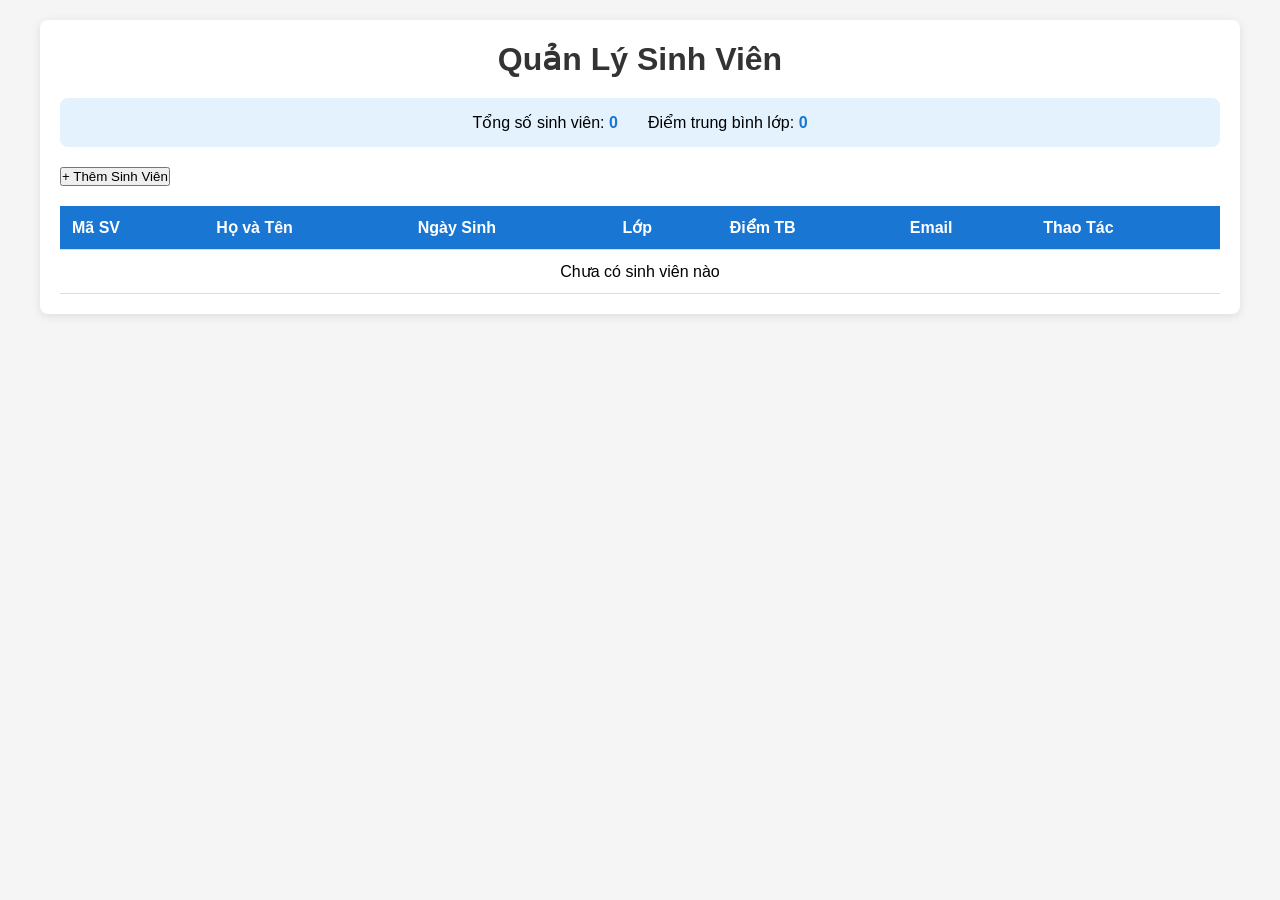
<file: session_03_javascript/bai1_quanly_sinhvien/index.html>
<!DOCTYPE html>
<html lang="vi">

<head>
    <meta charset="UTF-8">
    <meta name="viewport" content="width=device-width, initial-scale=1.0">
    <title>Quản Lý Sinh Viên</title>
    <link rel="stylesheet" href="style.css">
</head>

<body>
    <div class="container">
        <h1>Quản Lý Sinh Viên</h1>

        <div class="stats">
            <div class="stat-item">
                <span>Tổng số sinh viên:</span>
                <span id="totalStudents">0</span>
            </div>
            <div class="stat-item">
                <span>Điểm trung bình lớp:</span>
                <span id="avgScore">0</span>
            </div>
        </div>

        <div class="actions">
            <button class="btn btn-primary" onclick="moForm()">+ Thêm Sinh Viên</button>
        </div>

        <div id="thongbao" class="notification"></div>

        <table>
            <thead>
                <tr>
                    <th>Mã SV</th>
                    <th>Họ và Tên</th>
                    <th>Ngày Sinh</th>
                    <th>Lớp</th>
                    <th>Điểm TB</th>
                    <th>Email</th>
                    <th>Thao Tác</th>
                </tr>
            </thead>
            <tbody id="danhsach"></tbody>
        </table>

        <div id="popup" class="modal">
            <div class="modal-content">
                <div class="modal-header">
                    <h2 id="tieudeForm">Thêm Sinh Viên</h2>
                    <button onclick="dongForm()">&times;</button>
                </div>
                <form onsubmit="luuSinhVien(event)">
                    <div class="form-group">
                        <label>Mã sinh viên:</label>
                        <input type="text" id="maSV" required>
                    </div>
                    <div class="form-group">
                        <label>Họ và tên:</label>
                        <input type="text" id="hoTen" required>
                    </div>
                    <div class="form-group">
                        <label>Ngày sinh:</label>
                        <input type="date" id="ngaySinh" required>
                    </div>
                    <div class="form-group">
                        <label>Lớp:</label>
                        <input type="text" id="lop" required>
                    </div>
                    <div class="form-group">
                        <label>Điểm trung bình:</label>
                        <input type="number" id="diem" min="0" max="10" step="0.1" required>
                    </div>
                    <div class="form-group">
                        <label>Email:</label>
                        <input type="email" id="email" required>
                    </div>
                    <div class="form-actions">
                        <button type="submit">Lưu</button>
                        <button type="button" onclick="dongForm()">Hủy</button>
                    </div>
                </form>
            </div>
        </div>
    </div>
    <script src="script.js"></script>
</body>

</html>
</file>
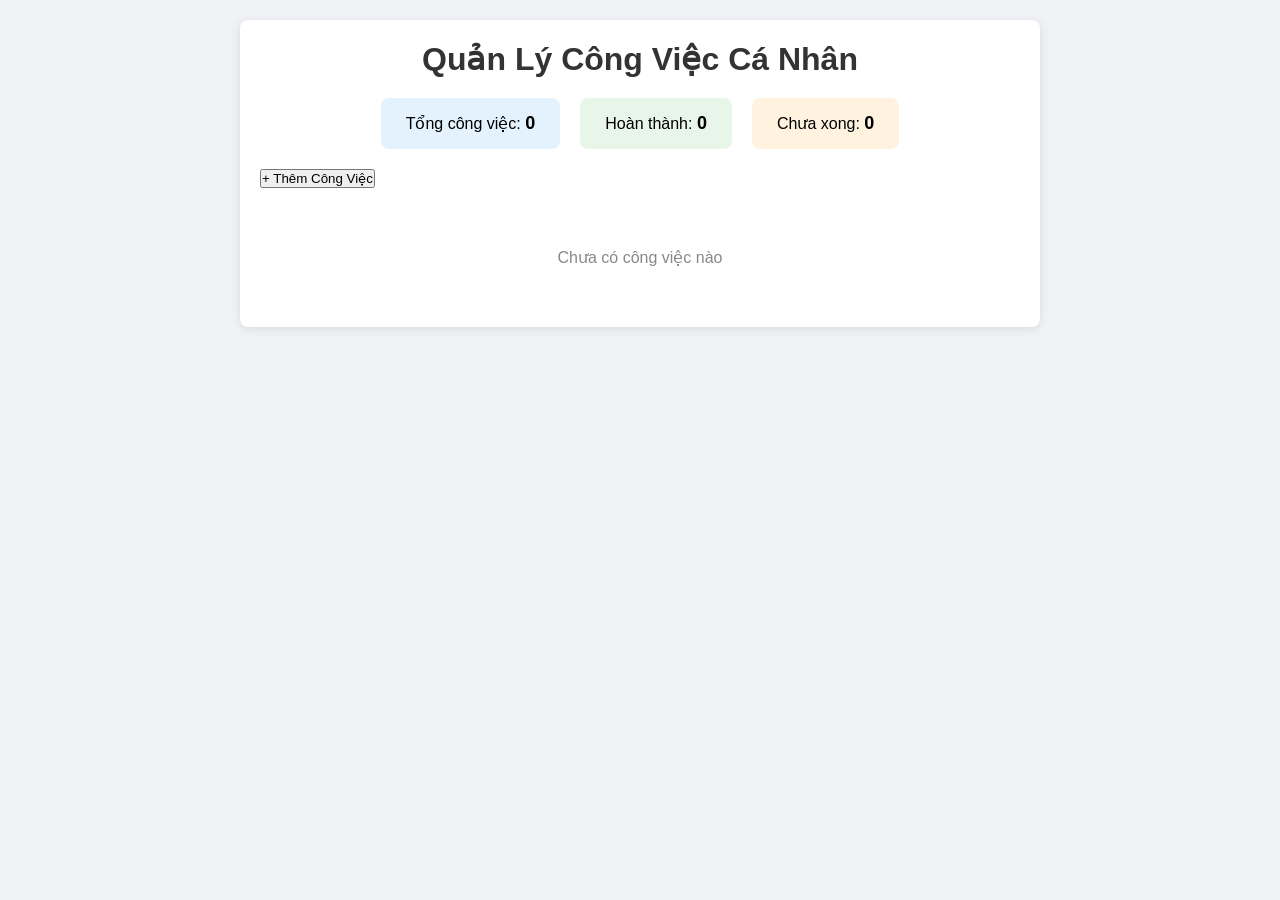
<file: session_03_javascript/bai2_quanly_congviec/index.html>
<!DOCTYPE html>
<html lang="vi">

<head>
    <meta charset="UTF-8">
    <meta name="viewport" content="width=device-width, initial-scale=1.0">
    <title>Quản Lý Công Việc</title>
    <link rel="stylesheet" href="style.css">
</head>

<body>
    <div class="container">
        <h1>Quản Lý Công Việc Cá Nhân</h1>

        <div class="stats">
            <div class="stat-item">
                <span>Tổng công việc:</span>
                <span id="tongCV">0</span>
            </div>
            <div class="stat-item completed">
                <span>Hoàn thành:</span>
                <span id="daXong">0</span>
            </div>
            <div class="stat-item pending">
                <span>Chưa xong:</span>
                <span id="chuaXong">0</span>
            </div>
        </div>

        <div class="actions">
            <button onclick="moForm()">+ Thêm Công Việc</button>
        </div>

        <div id="thongbao" class="notification"></div>

        <div id="danhsach" class="task-list"></div>

        <div id="popup" class="modal">
            <div class="modal-content">
                <div class="modal-header">
                    <h2 id="tieudeForm">Thêm Công Việc</h2>
                    <button onclick="dongForm()">&times;</button>
                </div>
                <form onsubmit="luuCongViec(event)">
                    <div class="form-group">
                        <label>Tiêu đề:</label>
                        <input type="text" id="tieuDe" required>
                    </div>
                    <div class="form-group">
                        <label>Mô tả:</label>
                        <textarea id="moTa" rows="3"></textarea>
                    </div>
                    <div class="form-group">
                        <label>Hạn hoàn thành:</label>
                        <input type="date" id="hanChot" required>
                    </div>
                    <div class="form-group">
                        <label>Mức ưu tiên:</label>
                        <select id="mucUuTien">
                            <option value="low">Thấp</option>
                            <option value="medium">Trung bình</option>
                            <option value="high">Cao</option>
                        </select>
                    </div>
                    <div class="form-actions">
                        <button type="submit">Lưu</button>
                        <button type="button" onclick="dongForm()">Hủy</button>
                    </div>
                </form>
            </div>
        </div>
    </div>
    <script src="script.js"></script>
</body>

</html>
</file>
<file: session_03_javascript/bai1_quanly_sinhvien/style.css>
* {
    margin: 0;
    padding: 0;
    box-sizing: border-box;
}

body {
    font-family: Arial, sans-serif;
    background-color: #f5f5f5;
    padding: 20px;
}

.container {
    max-width: 1200px;
    margin: 0 auto;
    background: white;
    padding: 20px;
    border-radius: 8px;
    box-shadow: 0 2px 10px rgba(0,0,0,0.1);
}

h1 {
    text-align: center;
    color: #333;
    margin-bottom: 20px;
}

.stats {
    display: flex;
    gap: 30px;
    justify-content: center;
    margin-bottom: 20px;
    padding: 15px;
    background: #e3f2fd;
    border-radius: 8px;
}

.stat-item {
    font-size: 16px;
}

.stat-item span:last-child {
    font-weight: bold;
    color: #1976d2;
}

.actions {
    margin-bottom: 20px;
}

#btnAdd {
    padding: 10px 20px;
    background: #4caf50;
    color: white;
    border: none;
    border-radius: 5px;
    cursor: pointer;
    font-size: 16px;
}

#btnAdd:hover {
    background: #45a049;
}

.notification {
    padding: 10px;
    margin-bottom: 15px;
    border-radius: 5px;
    display: none;
}

.notification.success {
    background: #d4edda;
    color: #155724;
    display: block;
}

.notification.error {
    background: #f8d7da;
    color: #721c24;
    display: block;
}

table {
    width: 100%;
    border-collapse: collapse;
}

th, td {
    padding: 12px;
    text-align: left;
    border-bottom: 1px solid #ddd;
}

th {
    background: #1976d2;
    color: white;
}

tr:hover {
    background: #f5f5f5;
}

.btn-edit {
    padding: 5px 10px;
    background: #ff9800;
    color: white;
    border: none;
    border-radius: 3px;
    cursor: pointer;
    margin-right: 5px;
}

.btn-delete {
    padding: 5px 10px;
    background: #f44336;
    color: white;
    border: none;
    border-radius: 3px;
    cursor: pointer;
}

.modal {
    display: none;
    position: fixed;
    top: 0;
    left: 0;
    width: 100%;
    height: 100%;
    background: rgba(0,0,0,0.5);
    justify-content: center;
    align-items: center;
}

.modal.show {
    display: flex;
}

.modal-content {
    background: white;
    padding: 20px;
    border-radius: 8px;
    width: 400px;
    max-width: 90%;
}

.modal-header {
    display: flex;
    justify-content: space-between;
    align-items: center;
    margin-bottom: 20px;
}

.modal-header h2 {
    color: #333;
}

#btnClose {
    background: none;
    border: none;
    font-size: 24px;
    cursor: pointer;
}

.form-group {
    margin-bottom: 15px;
}

.form-group label {
    display: block;
    margin-bottom: 5px;
    font-weight: bold;
}

.form-group input {
    width: 100%;
    padding: 10px;
    border: 1px solid #ddd;
    border-radius: 5px;
    font-size: 14px;
}

.form-actions {
    display: flex;
    gap: 10px;
    justify-content: flex-end;
}

.form-actions button {
    padding: 10px 20px;
    border: none;
    border-radius: 5px;
    cursor: pointer;
}

#btnSubmit {
    background: #4caf50;
    color: white;
}

#btnCancel {
    background: #9e9e9e;
    color: white;
}
</file>
<file: session_03_javascript/bai2_quanly_congviec/style.css>
* {
    margin: 0;
    padding: 0;
    box-sizing: border-box;
}

body {
    font-family: Arial, sans-serif;
    background-color: #f0f2f5;
    padding: 20px;
}

.container {
    max-width: 800px;
    margin: 0 auto;
    background: white;
    padding: 20px;
    border-radius: 8px;
    box-shadow: 0 2px 10px rgba(0,0,0,0.1);
}

h1 {
    text-align: center;
    color: #333;
    margin-bottom: 20px;
}

.stats {
    display: flex;
    gap: 20px;
    justify-content: center;
    margin-bottom: 20px;
    flex-wrap: wrap;
}

.stat-item {
    padding: 15px 25px;
    border-radius: 8px;
    background: #e3f2fd;
}

.stat-item.completed {
    background: #e8f5e9;
}

.stat-item.pending {
    background: #fff3e0;
}

.stat-item span:last-child {
    font-weight: bold;
    font-size: 18px;
}

.actions {
    margin-bottom: 20px;
}

#btnAdd {
    padding: 10px 20px;
    background: #2196f3;
    color: white;
    border: none;
    border-radius: 5px;
    cursor: pointer;
    font-size: 16px;
}

#btnAdd:hover {
    background: #1976d2;
}

.notification {
    padding: 10px;
    margin-bottom: 15px;
    border-radius: 5px;
    display: none;
}

.notification.success {
    background: #d4edda;
    color: #155724;
    display: block;
}

.task-list {
    display: flex;
    flex-direction: column;
    gap: 15px;
}

.task-card {
    padding: 15px;
    border: 1px solid #ddd;
    border-radius: 8px;
    background: #fafafa;
}

.task-card.completed {
    background: #e8f5e9;
    opacity: 0.8;
}

.task-card.completed .task-title {
    text-decoration: line-through;
    color: #888;
}

.task-header {
    display: flex;
    justify-content: space-between;
    align-items: center;
    margin-bottom: 10px;
}

.task-title {
    font-size: 18px;
    font-weight: bold;
    color: #333;
}

.task-priority {
    padding: 3px 10px;
    border-radius: 15px;
    font-size: 12px;
    color: white;
}

.task-priority.high {
    background: #f44336;
}

.task-priority.medium {
    background: #ff9800;
}

.task-priority.low {
    background: #4caf50;
}

.task-desc {
    color: #666;
    margin-bottom: 10px;
}

.task-deadline {
    color: #888;
    font-size: 14px;
    margin-bottom: 10px;
}

.task-actions {
    display: flex;
    gap: 10px;
}

.task-actions button {
    padding: 5px 12px;
    border: none;
    border-radius: 3px;
    cursor: pointer;
    font-size: 13px;
}

.btn-complete {
    background: #4caf50;
    color: white;
}

.btn-undo {
    background: #9e9e9e;
    color: white;
}

.btn-edit {
    background: #ff9800;
    color: white;
}

.btn-delete {
    background: #f44336;
    color: white;
}

.empty-message {
    text-align: center;
    color: #888;
    padding: 40px;
}

.modal {
    display: none;
    position: fixed;
    top: 0;
    left: 0;
    width: 100%;
    height: 100%;
    background: rgba(0,0,0,0.5);
    justify-content: center;
    align-items: center;
}

.modal.show {
    display: flex;
}

.modal-content {
    background: white;
    padding: 20px;
    border-radius: 8px;
    width: 400px;
    max-width: 90%;
}

.modal-header {
    display: flex;
    justify-content: space-between;
    align-items: center;
    margin-bottom: 20px;
}

.modal-header h2 {
    color: #333;
}

#btnClose {
    background: none;
    border: none;
    font-size: 24px;
    cursor: pointer;
}

.form-group {
    margin-bottom: 15px;
}

.form-group label {
    display: block;
    margin-bottom: 5px;
    font-weight: bold;
}

.form-group input,
.form-group textarea,
.form-group select {
    width: 100%;
    padding: 10px;
    border: 1px solid #ddd;
    border-radius: 5px;
    font-size: 14px;
}

.form-actions {
    display: flex;
    gap: 10px;
    justify-content: flex-end;
}

.form-actions button {
    padding: 10px 20px;
    border: none;
    border-radius: 5px;
    cursor: pointer;
}

#btnSubmit {
    background: #2196f3;
    color: white;
}

#btnCancel {
    background: #9e9e9e;
    color: white;
}
</file>
